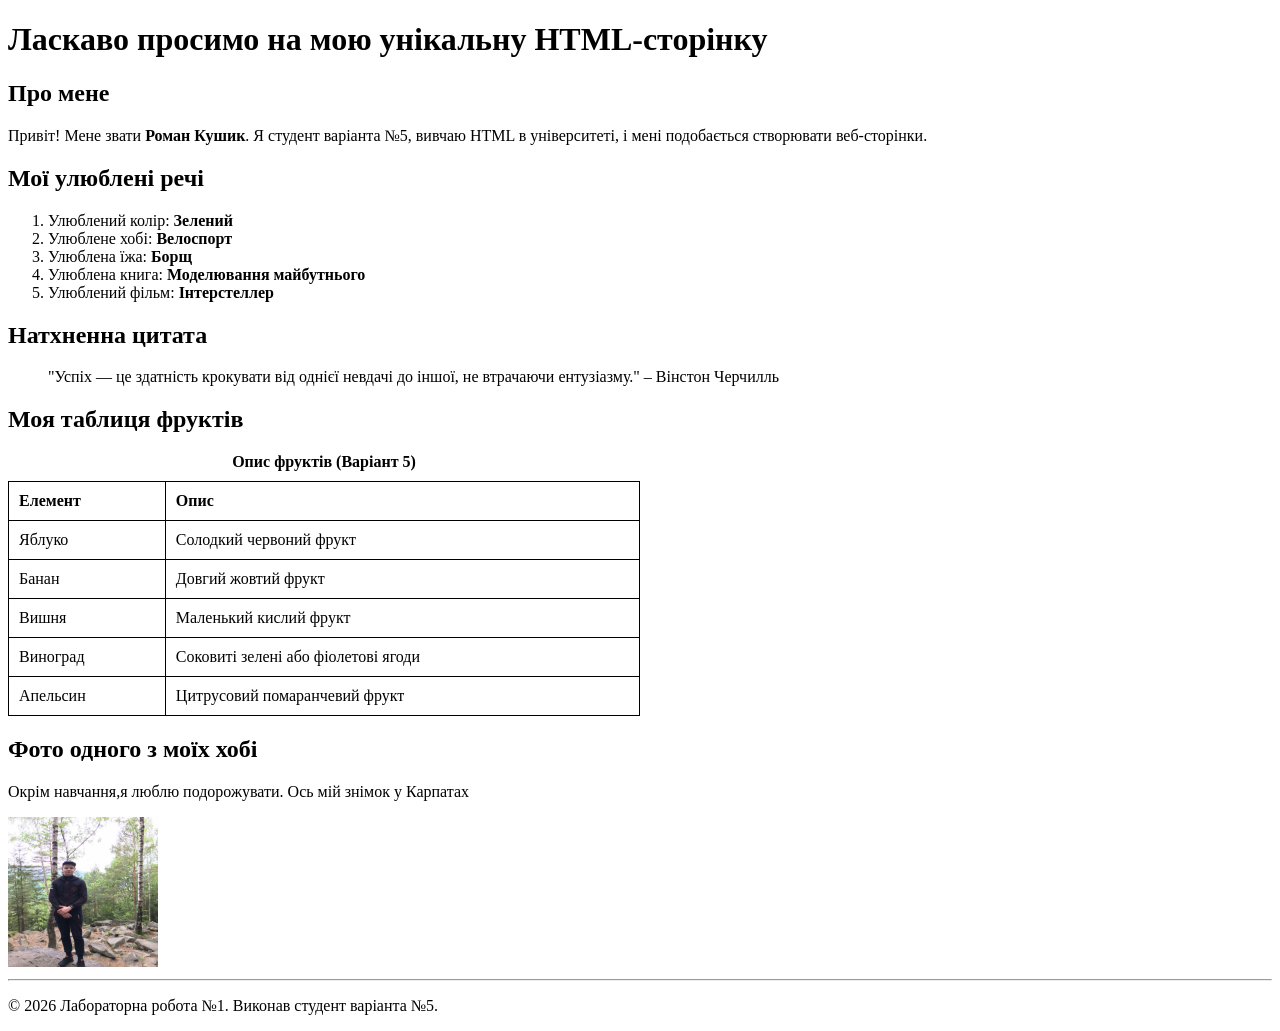
<file: Lab_1/index.html>
<!DOCTYPE html>
<html lang="uk">
<head>
    <meta charset="UTF-8">
    <meta name="viewport" content="width=device-width, initial-scale=1.0">
    <title>Лабораторна робота №1 - Варіант 5</title>
    <style>
        table {
            width: 50%;
            border-collapse: collapse;
            margin-top: 20px;
        }
        table, th, td {
            border: 1px solid black;
        }
        th, td {
            padding: 10px;
            text-align: left;
        }
        caption {
            font-weight: bold;
            margin-bottom: 10px;
        }
    </style>
</head>
<body>

    <header>
        <h1>Ласкаво просимо на мою унікальну HTML-сторінку</h1>
    </header>

    <main>
        <section>
            <h2>Про мене</h2>
            <p>Привіт! Мене звати <strong>Роман Кушик</strong>. Я студент варіанта №5, вивчаю HTML в університеті, і мені подобається створювати веб-сторінки.</p>
        </section>

        <section>
            <h2>Мої улюблені речі</h2>
            <ol>
                <li>Улюблений колір: <strong>Зелений</strong></li>
                <li>Улюблене хобі: <strong>Велоспорт</strong></li>
                <li>Улюблена їжа: <strong>Борщ</strong></li>
                <li>Улюблена книга: <strong>Моделювання майбутнього</strong></li>
                <li>Улюблений фільм: <strong>Інтерстеллер</strong></li>
            </ol>
        </section>

        <section>
            <h2>Натхненна цитата</h2>
            <blockquote>
                "Успіх — це здатність крокувати від однієї невдачі до іншої, не втрачаючи ентузіазму." – Вінстон Черчилль
            </blockquote>
        </section>

        <section>
            <h2>Моя таблиця фруктів</h2>
            <table>
                <caption>Опис фруктів (Варіант 5)</caption>
                <thead>
                    <tr>
                        <th>Елемент</th>
                        <th>Опис</th>
                    </tr>
                </thead>
                <tbody>
                    <tr>
                        <td>Яблуко</td>
                        <td>Солодкий червоний фрукт</td>
                    </tr>
                    <tr>
                        <td>Банан</td>
                        <td>Довгий жовтий фрукт</td>
                    </tr>
                    <tr>
                        <td>Вишня</td>
                        <td>Маленький кислий фрукт</td>
                    </tr>
                    <tr>
                        <td>Виноград</td>
                        <td>Соковиті зелені або фіолетові ягоди</td>
                    </tr>
                    <tr>
                        <td>Апельсин</td>
                        <td>Цитрусовий помаранчевий фрукт</td>
                    </tr>
                </tbody>
            </table>
        </section>

        <section>
            <h2>Фото одного з моїх хобі</h2>
            <p>Окрім навчання,я люблю подорожувати. Ось мій знімок у Карпатах</p>
            <img src="My-photo.jpg" alt="Я на фоні гір" width="150" height="150">
        </section>
    </main>

    <footer>
        <hr>
        <p>&copy; 2026 Лабораторна робота №1. Виконав студент варіанта №5.</p>
    </footer>

</body>
</html>
</file>
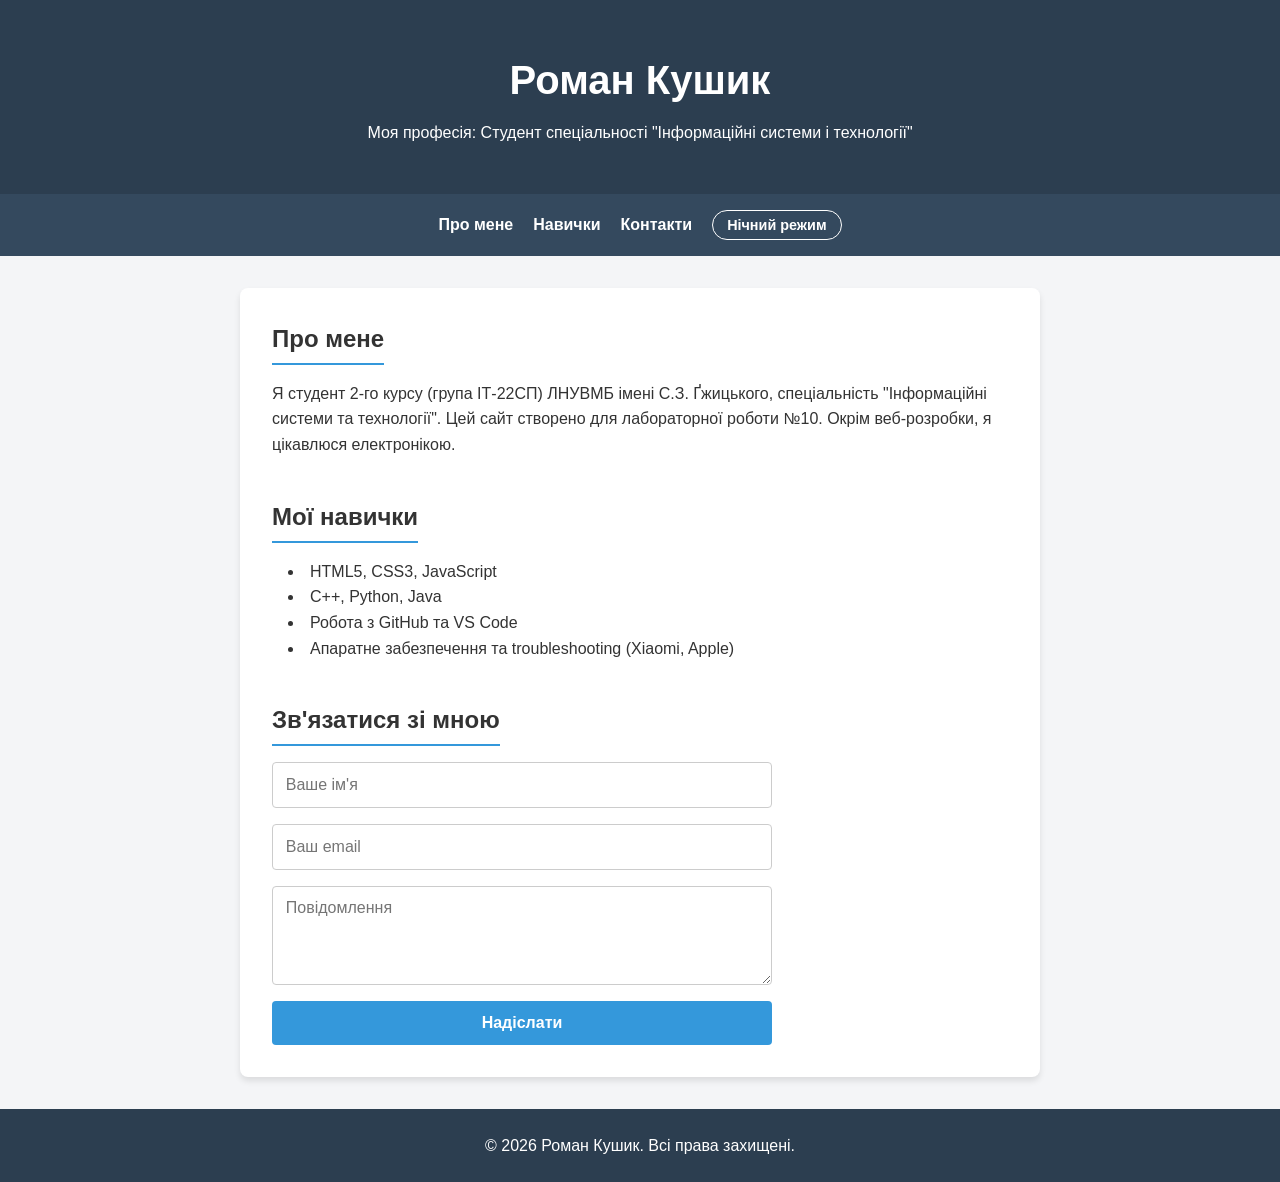
<file: Lab_10/index.html>
<!DOCTYPE html>
<html lang="uk">
<head>
    <meta charset="UTF-8">
    <meta name="viewport" content="width=device-width, initial-scale=1.0">
    <title>Сайт-візитка - Роман Кушик</title>
    <link rel="stylesheet" href="style.css">
</head>
<body>

    <header>
        <h1>Роман Кушик</h1>
        <p>Моя професія: Студент спеціальності "Інформаційні системи і технології"</p>
    </header>

    <nav>
        <a href="#about">Про мене</a>
        <a href="#skills">Навички</a>
        <a href="#contact">Контакти</a>
        <button id="theme-toggle" type="button">Нічний режим</button>
    </nav>

    <main>
        <section id="about">
            <h2>Про мене</h2>
            <p>Я студент 2-го курсу (група ІТ-22СП) ЛНУВМБ імені С.З. Ґжицького, спеціальність "Інформаційні системи та технології". Цей сайт створено для лабораторної роботи №10. Окрім веб-розробки, я цікавлюся електронікою.</p>
        </section>

        <section id="skills">
            <h2>Мої навички</h2>
            <ul>
                <li>HTML5, CSS3, JavaScript</li>
                <li>C++, Python, Java</li>
                <li>Робота з GitHub та VS Code</li>
                <li>Апаратне забезпечення та troubleshooting (Xiaomi, Apple)</li>
            </ul>
        </section>

        <section id="contact">
            <h2>Зв'язатися зі мною</h2>
            <form id="contactForm">
                <input type="text" id="name" placeholder="Ваше ім'я" required>
                <input type="email" id="email" placeholder="Ваш email" required>
                <textarea id="message" placeholder="Повідомлення" rows="4" required></textarea>
                <button type="submit">Надіслати</button>
            </form>
        </section>
    </main>

    <footer>
        <p>&copy; 2026 Роман Кушик. Всі права захищені.</p>
    </footer>

    <script src="script.js"></script>
</body>
</html>
</file>
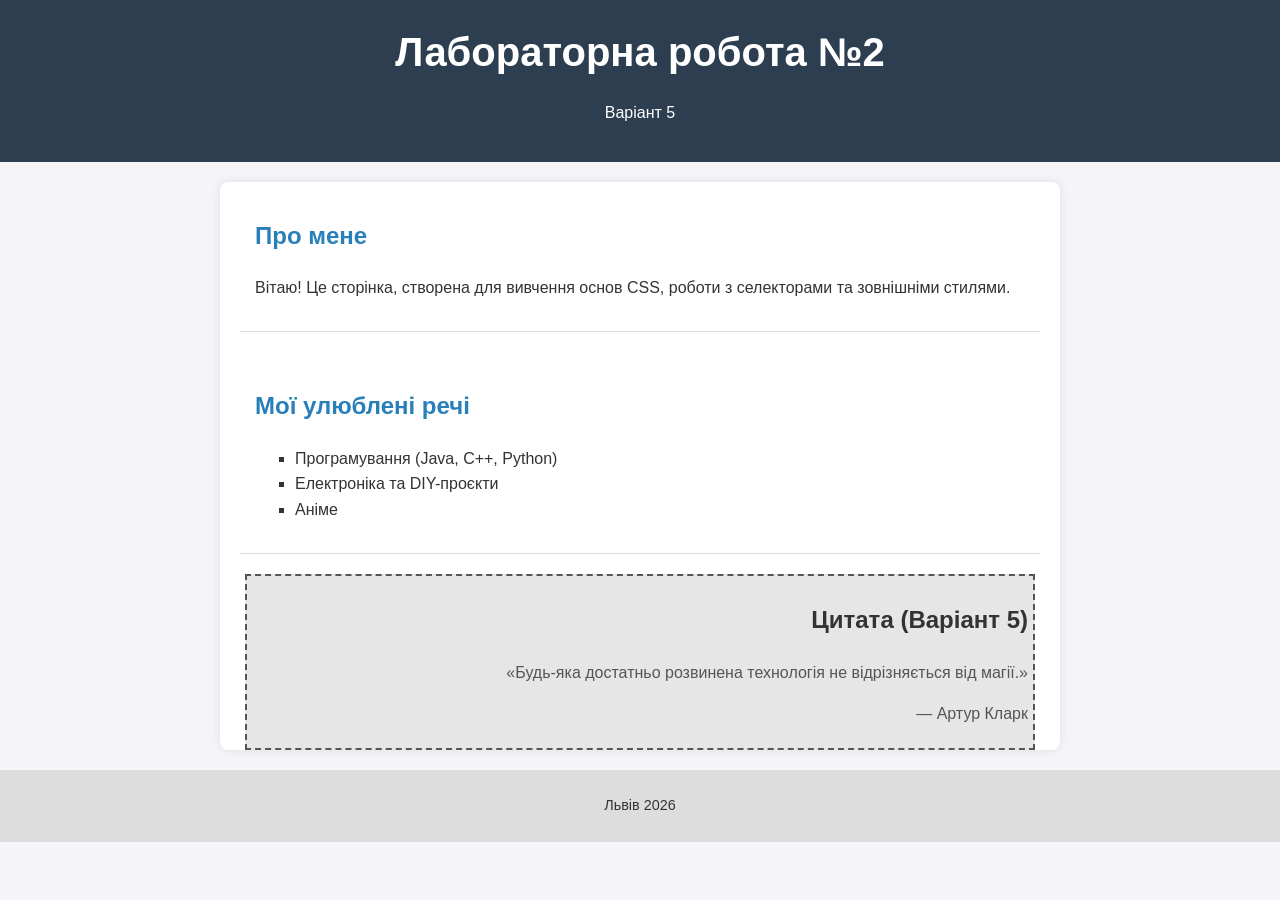
<file: Lab_2/index.html>
<!DOCTYPE html>
<html lang="uk">
<head>
    <meta charset="UTF-8">
    <meta name="viewport" content="width=device-width, initial-scale=1.0">
    <title>Лабораторна робота №2 (Варіант 5)</title>
    <link rel="stylesheet" href="styles.css">
</head>
<body>
    <header>
        <h1>Лабораторна робота №2</h1>
        <p>Варіант 5</p>
    </header>
    
    <main>
        <section class="about-me">
            <h2>Про мене</h2>
            <p>Вітаю! Це сторінка, створена для вивчення основ CSS, роботи з селекторами та зовнішніми стилями.</p>
        </section>
        
        <section class="favorites">
            <h2>Мої улюблені речі</h2>
            <ul>
                <li>Програмування (Java, C++, Python)</li>
                <li>Електроніка та DIY-проєкти</li>
                <li>Аніме</li>
            </ul>
        </section>
        
        <section class="variant-section">
            <h2>Цитата (Варіант 5)</h2>
            <p>«Будь-яка достатньо розвинена технологія не відрізняється від магії.»</p>
            <p>— Артур Кларк</p>
        </section>
    </main>

    <footer>
        <p>Львів 2026</p>
    </footer>
</body>
</html>
</file>
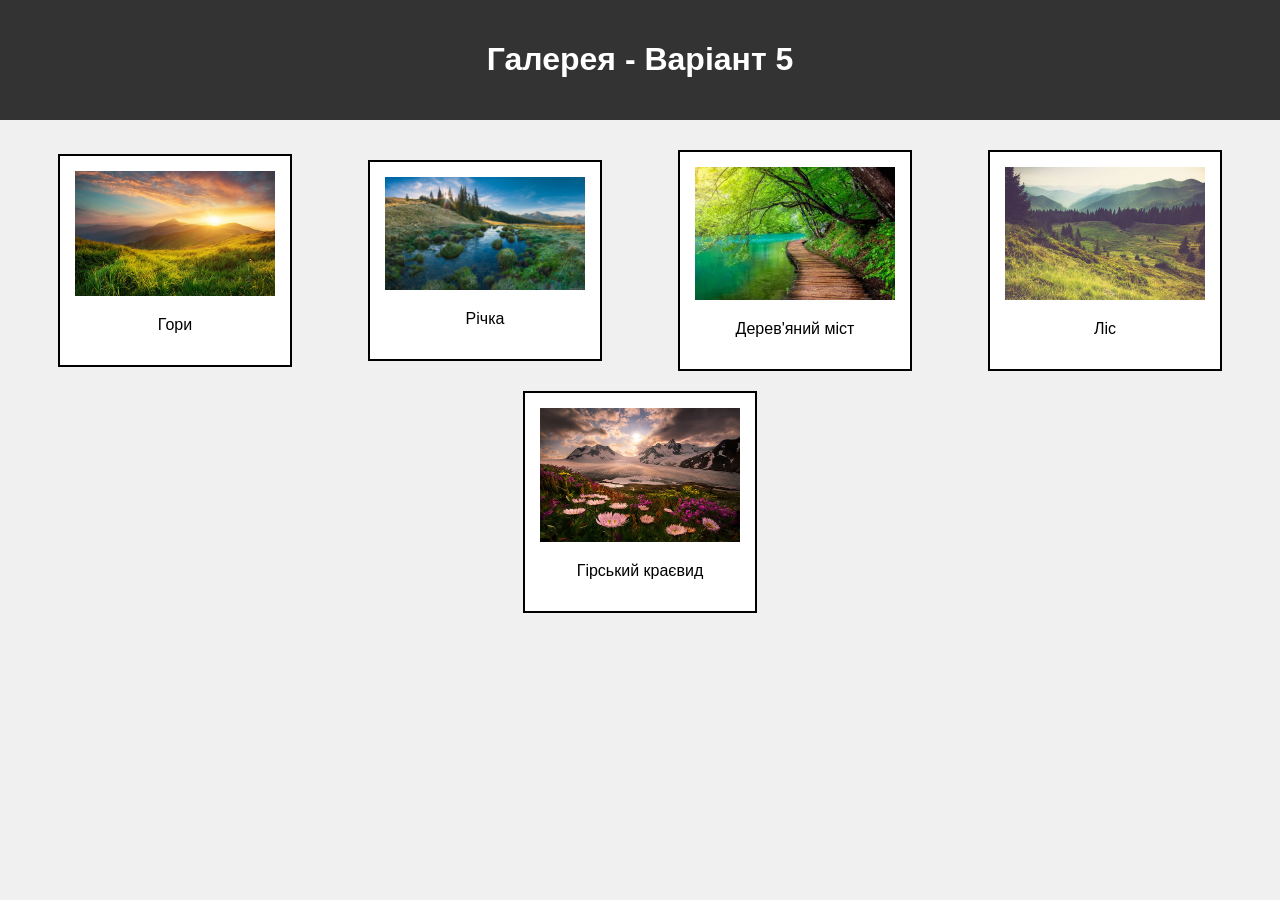
<file: Lab_3/index.html>
<!DOCTYPE html>
<html lang="uk">
<head>
  <meta charset="UTF-8">
  <meta name="viewport" content="width=device-width, initial-scale=1.0">
  <title>Лабораторна робота 3: Галерея</title>
  <link rel="stylesheet" href="styles.css">
</head>
<body>
  <header>
    <h1>Галерея - Варіант 5</h1>
  </header>

  <main>
    <div class="container">
      
      <div class="box">
        <img src="images/1.jpg" alt="Фото 1">
        <p>Гори</p>
      </div>
      
      <div class="box">
        <img src="images/2.jpg" alt="Фото 2">
        <p>Річка</p>
      </div>
      
      <div class="box">
        <img src="images/3.jpg" alt="Фото 3">
        <p>Дерев'яний міст</p>
      </div>
      
      <div class="box">
        <img src="images/4.jpg" alt="Фото 4">
        <p>Ліс</p>
      </div>
      
      <div class="box">
        <img src="images/5.jpg" alt="Фото 5">
        <p>Гірський краєвид</p>
      </div>

    </div>
  </main>
</body>
</html>
</file>
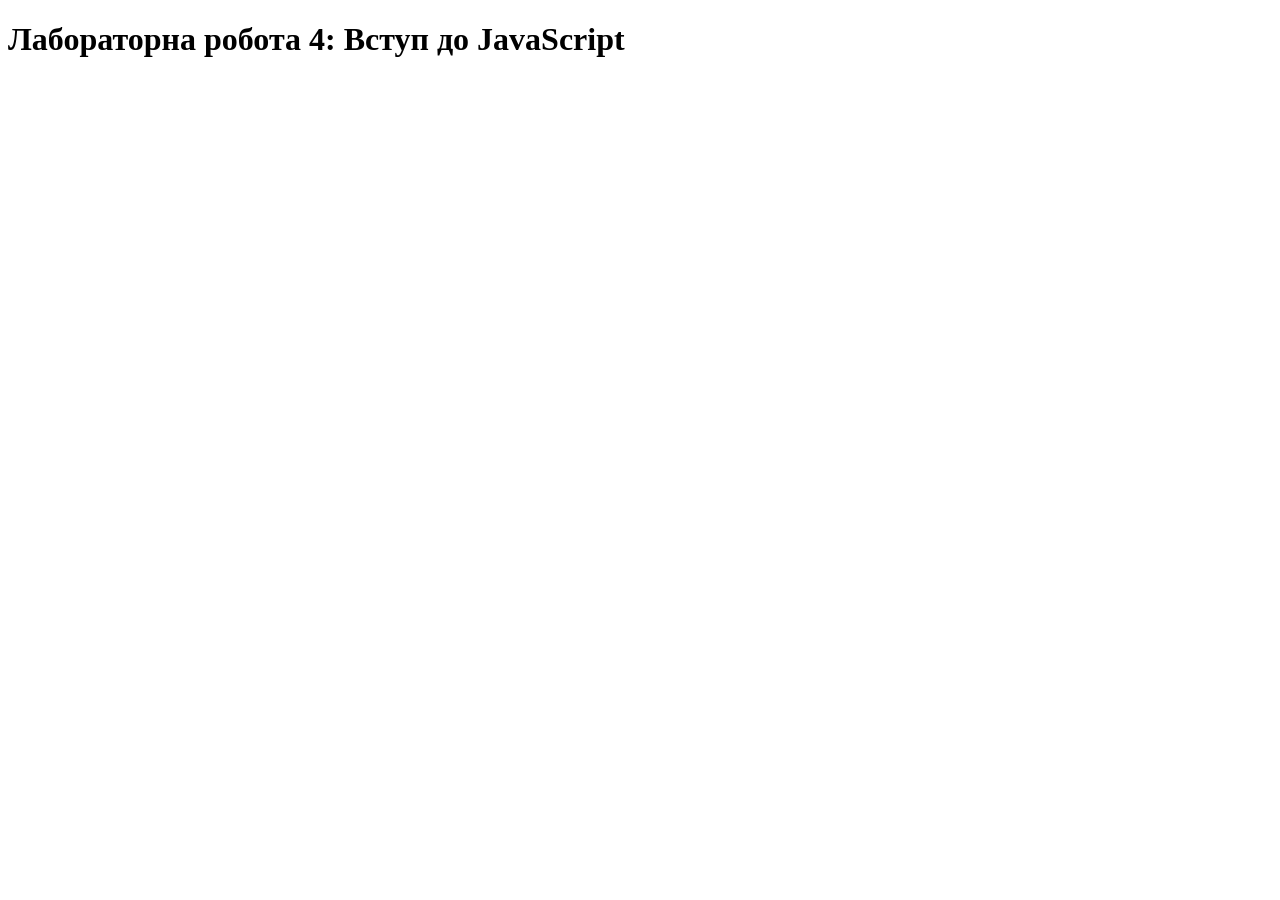
<file: Lab_4/index.html>
<!DOCTYPE html>
<html lang="uk">
<head>
  <meta charset="UTF-8">
  <meta name="viewport" content="width=device-width, initial-scale=1.0">
  <title>Лабораторна робота 4: Вступ до JavaScript</title>
</head>
<body>
  <h1>Лабораторна робота 4: Вступ до JavaScript</h1>
  
  <script>
    // Завдання 1: Привітання користувача
    console.log("Завдання 1.");
    
    function greetUser() {
      let userName = prompt("Введіть ваше ім'я:");
      
      let greeting = "Привіт, " + userName + "! Радий тебе бачити!";
      
      alert(greeting);
      console.log(greeting);
    }
    
    greetUser();


    // Завдання 2: Проста арифметика
    console.log("Завдання 2.");
    
    function calculateNumbers() {
      let num1 = Number(prompt("Введіть перше число:"));
      let num2 = Number(prompt("Введіть друге число:"));
      
      // Вказує 5-й варіант
      let studentVariant = 5; 
      
      if (studentVariant % 2 === 0) {
        // Якщо варіант парний
        let sum = num1 + num2;
        let difference = num1 - num2;
        
        alert("Варіант парний.\nСума: " + sum + "\nРізниця: " + difference);
        console.log("Сума:", sum, "Різниця:", difference);
      } else {
        // Якщо варіант непарний
        let product = num1 * num2;
        let quotient = num1 / num2;
        
        alert("Варіант 5 (непарний).\nДобуток: " + product + "\nЧастка: " + quotient);
        console.log("Добуток:", product, "Частка:", quotient);
      }
    }
    
    calculateNumbers();


    // Завдання 3: Вік користувача
    console.log("Завдання 3.");
    
    function compareAge() {
      let birthYear = Number(prompt("Введіть ваш рік народження:"));
      
      let currentYear = 2026;
      let userAge = currentYear - birthYear;
      
      const myAge = 20;
      
      let message = "Поточний вік користувача: " + userAge + " років.\n";
      
      // Перевіряє, хто старший, і рахує різницю
      if (userAge > myAge) {
        let diff = userAge - myAge;
        message = message + "Користувач старший на " + diff + " років.";
      } else if (userAge < myAge) {
        let diff = myAge - userAge; // Щоб різниця не була з мінусом
        message = message + "Користувач молодший на " + diff + " років.";
      } else {
        message = message + "Ми однолітки!";
      }
      
      // Виводить фінальне повідомлення
      alert(message);
      console.log(message);
    }
    
    // Викликає функцію третього завдання
    compareAge();

  </script>
</body>
</html>
</file>
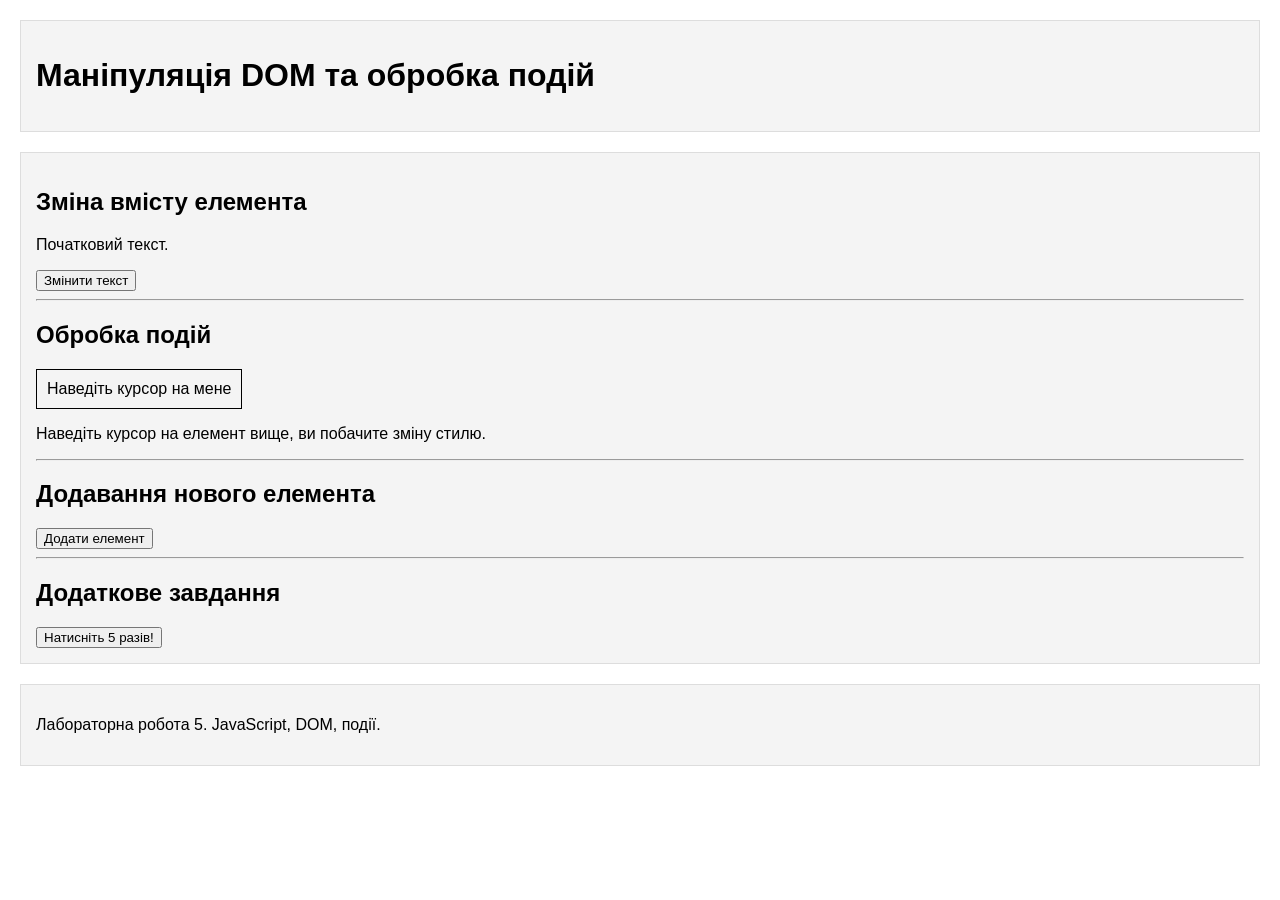
<file: Lab_5/index.html>
<!DOCTYPE html>
<html lang="uk">
<head>
    <meta charset="UTF-8">
    <title>Лабораторна робота 5</title>
    <style>
        body {
            font-family: Arial, sans-serif;
            margin: 20px;
        }
        header, main, footer {
            margin-bottom: 20px;
            padding: 15px;
            background-color: #f4f4f4;
            border: 1px solid #ddd;
        }
        .hover-box {
            padding: 10px;
            border: 1px solid black;
            display: inline-block;
            cursor: pointer;
            transition: 0.3s;
        }
        .new-item {
            border: 1px solid #333;
            padding: 5px;
            margin-top: 5px;
            background-color: #fff;
        }
    </style>
</head>
<body>

    <header>
        <h1>Маніпуляція DOM та обробка подій</h1>
    </header>

    <main>
        <section>
            <h2>Зміна вмісту елемента</h2>
            <p id="text-to-change">Початковий текст.</p>
            <button id="btn-change">Змінити текст</button>
        </section>

        <hr>

        <section>
            <h2>Обробка подій</h2>
            <div id="hover-element" class="hover-box">Наведіть курсор на мене</div>
            <p>Наведіть курсор на елемент вище, ви побачите зміну стилю.</p>
        </section>

        <hr>

        <section>
            <h2>Додавання нового елемента</h2>
            <button id="btn-add">Додати елемент</button>
            <div id="elements-container"></div>
        </section>

        <hr>

        <section>
            <h2>Додаткове завдання</h2>
            <button id="btn-variant">Натисніть 5 разів!</button>
        </section>
    </main>

    <footer>
        <p>Лабораторна робота 5. JavaScript, DOM, події.</p>
    </footer>

    <script>
        const textToChange = document.getElementById('text-to-change');
        const btnChange = document.getElementById('btn-change');

        btnChange.addEventListener('click', function() {
            textToChange.textContent = "Текст змінено! Це новий вміст.";
        });

        const hoverElement = document.getElementById('hover-element');

        hoverElement.addEventListener('mouseover', function() {
            hoverElement.style.backgroundColor = 'yellow';
            hoverElement.style.fontSize = '18px';
        });

        hoverElement.addEventListener('mouseout', function() {
            hoverElement.style.backgroundColor = '';
            hoverElement.style.fontSize = '';
        });

        const btnAdd = document.getElementById('btn-add');
        const container = document.getElementById('elements-container');

        btnAdd.addEventListener('click', function() {
            const newItem = document.createElement('p'); 
            newItem.className = 'new-item';
            newItem.textContent = 'Це новий доданий елемент.';
            container.appendChild(newItem); 
        });

        // 4. Додаткове завдання: кнопка для 5-го варіанту
        const btnVariant = document.getElementById('btn-variant');
        let clickCount = 0; // Змінна для підрахунку кліків

        btnVariant.addEventListener('click', function() {
            clickCount++; 
            
            if (clickCount === 5) {
                alert("Роман Кушик варіант номер 5!");
                clickCount = 0; // Обнуляємо лічильник після показу alert
            }
        });
    </script>
</body>
</html>
</file>
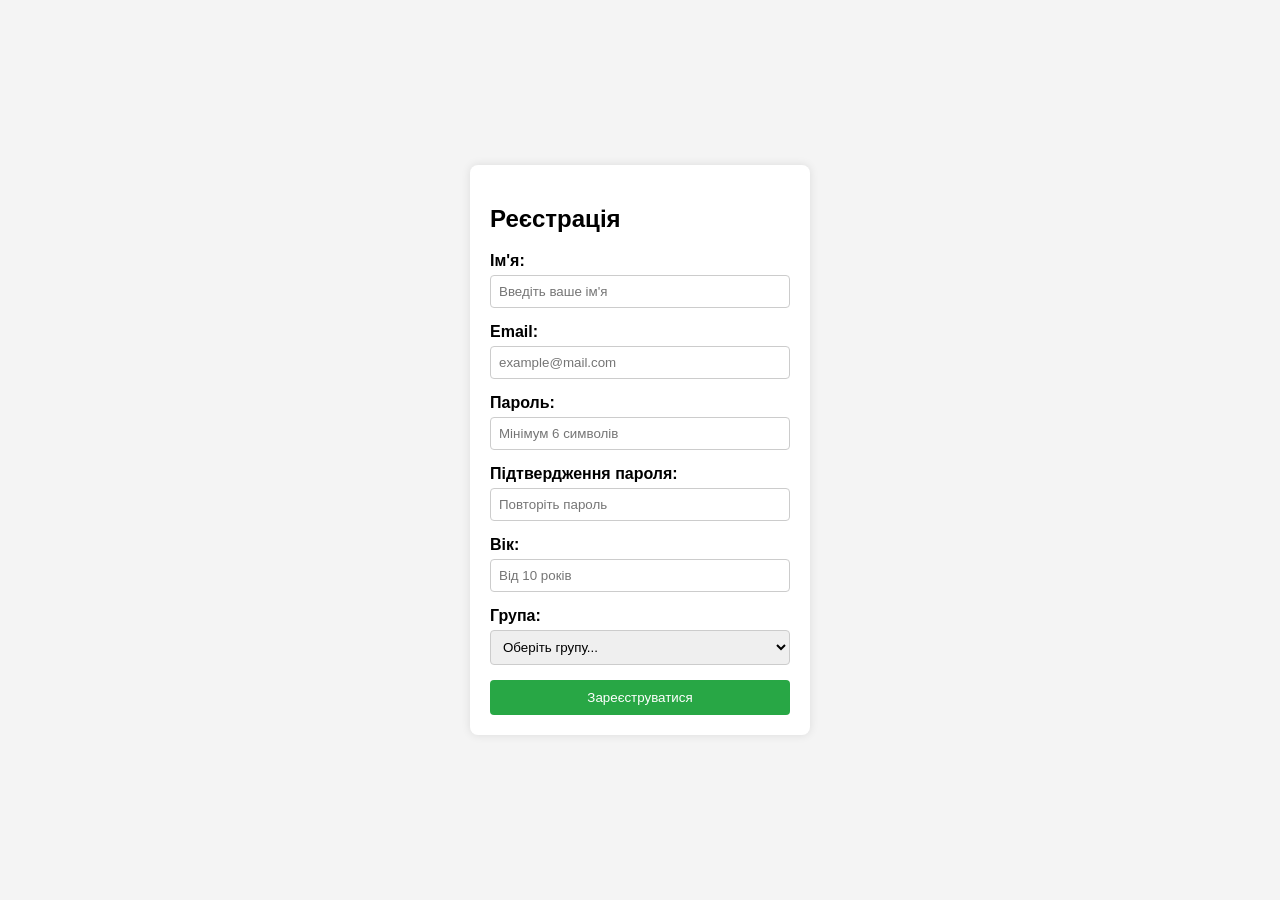
<file: Lab_6/index.html>
<!DOCTYPE html>
<html lang="uk">
<head>
    <meta charset="UTF-8">
    <meta name="viewport" content="width=device-width, initial-scale=1.0">
    <title>Реєстрація - Лабораторна робота 6 (Варіант 5)</title>
    <style>
        html, body {
            height: 100%; 
            margin: 0; 
        }

        body {
            font-family: Arial, sans-serif;
            background-color: #f4f4f4;
            /* Flexbox для центрування */
            display: flex;
            justify-content: center;
            align-items: center; 
        }

        /* Стилі для самої форми */
        .form-container {
            background: white;
            padding: 20px;
            border-radius: 8px;
            width: 300px;
            box-shadow: 0 0 10px rgba(0,0,0,0.1);
        }
        .form-group {
            margin-bottom: 15px;
        }
        label {
            display: block;
            margin-bottom: 5px;
            font-weight: bold;
        }
        input, select {
            width: 100%;
            padding: 8px;
            box-sizing: border-box; 
            border: 1px solid #ccc;
            border-radius: 4px;
        }
        button {
            width: 100%;
            padding: 10px;
            background-color: #28a745;
            color: white;
            border: none;
            border-radius: 4px;
            cursor: pointer;
        }
        button:hover {
            background-color: #218838;
        }
    </style>
</head>
<body>

    <div class="form-container">
        <h2>Реєстрація</h2>
        <form id="registrationForm">
            
            <div class="form-group">
                <label for="name">Ім'я:</label>
                <input type="text" id="name" placeholder="Введіть ваше ім'я">
            </div>

            <div class="form-group">
                <label for="email">Email:</label>
                <input type="text" id="email" placeholder="example@mail.com">
            </div>

            <div class="form-group">
                <label for="password">Пароль:</label>
                <input type="password" id="password" placeholder="Мінімум 6 символів">
            </div>

            <div class="form-group">
                <label for="confirmPassword">Підтвердження пароля:</label>
                <input type="password" id="confirmPassword" placeholder="Повторіть пароль">
            </div>

            <div class="form-group">
                <label for="age">Вік:</label>
                <input type="number" id="age" placeholder="Від 10 років">
            </div>

            <div class="form-group">
                <label for="group">Група:</label>
                <select id="group">
                    <option value="">Оберіть групу...</option>
                    <option value="IT-101">ІТ-101</option>
                    <option value="IT-102">ІТ-102</option>
                    <option value="IT-103">ІТ-103</option>
                    <option value="IT-104">ІТ-104</option>
                </select>
            </div>

            <button type="submit">Зареєструватися</button>
        </form>
    </div>

    <script>
        document.getElementById("registrationForm").addEventListener("submit", function(event) {
            // ... (Перевірки) ...
            event.preventDefault(); 

            let name = document.getElementById("name").value;
            let email = document.getElementById("email").value;
            let password = document.getElementById("password").value;
            let confirmPassword = document.getElementById("confirmPassword").value;
            let age = document.getElementById("age").value;
            let group = document.getElementById("group").value;

            let errors = [];

            if (name.trim() === "") {
                errors.push("- Поле імені не може бути порожнім.");
            }

            if (email.trim() === "") {
                errors.push("- Введіть email.");
            } else if (!email.includes("@") || !email.includes(".")) {
                errors.push("- Введено некоректний формат email.");
            }

            if (password.length < 6) {
                errors.push("- Пароль має містити мінімум 6 символів.");
            }

            if (password !== confirmPassword) {
                errors.push("- Паролі не збігаються.");
            }

            if (age === "" || Number(age) < 10) {
                errors.push("- Вік має бути від 10 років.");
            }

            if (group === "") {
                errors.push("- Будь ласка, оберіть групу зі списку.");
            }

            if (errors.length > 0) {
                alert("Помилка реєстрації! Виправте наступне:\n" + errors.join("\n"));
            } else {
                alert("Реєстрація успішна!");
                document.getElementById("registrationForm").reset();
            }
        });
    </script>
</body>
</html>
</file>
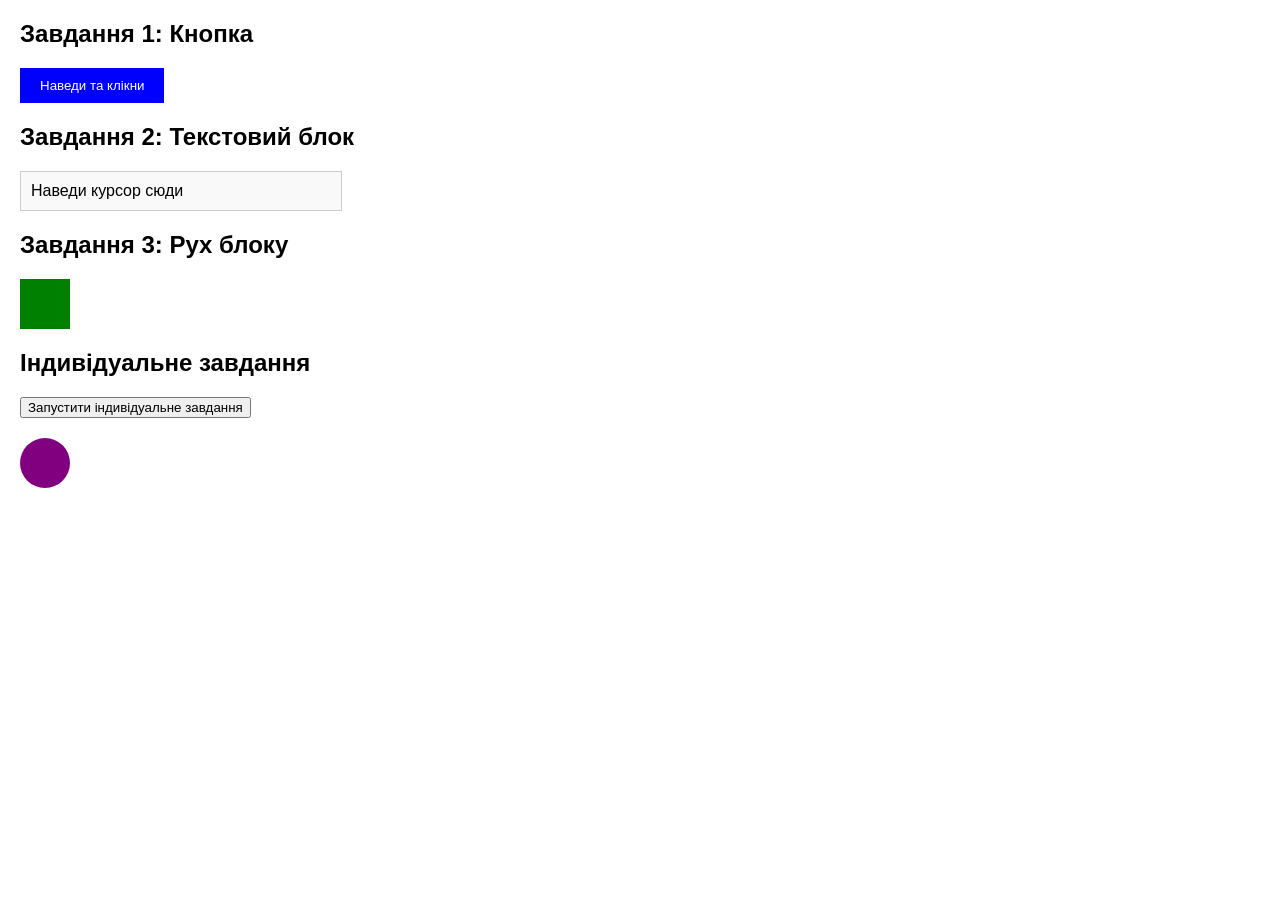
<file: Lab_7/index.html>
<!DOCTYPE html>
<html lang="uk">
<head>
    <meta charset="UTF-8">
    <meta name="viewport" content="width=device-width, initial-scale=1.0">
    <title>Лабораторна робота №7</title>
    <style>
        body {
            font-family: sans-serif;
            margin: 20px;
        }

        .button {
            background-color: blue;
            color: white;
            padding: 10px 20px;
            border: none;
            cursor: pointer;
            transition: background-color 0.5s ease, transform 0.1s ease; 
        }
        
        .button:hover {
            background-color: red;
        }
        
        .button:active {
            transform: scale(1.1); 
        }

        .content-container {
            margin-top: 20px;
            width: 300px;
            border: 1px solid #ccc;
            padding: 10px;
            background-color: #f9f9f9;
        }

        .content {
            max-height: 0;
            overflow: hidden;
            transition: max-height 0.8s ease-out; 
        }

        .content-container:hover .content {
            max-height: 100px; 
        }

        .box {
            width: 50px;
            height: 50px;
            background-color: green;
            margin-top: 20px;
            animation: moveBox 2s linear infinite; 
        }

        @keyframes moveBox {
            0% { transform: translateX(0px); }
            50% { transform: translateX(200px); }
            100% { transform: translateX(0px); }
        }

        .circle {
            width: 50px;
            height: 50px;
            background-color: purple;
            border-radius: 50%;
            margin-top: 20px;
        }
    </style>
</head>
<body>

    <h2>Завдання 1: Кнопка</h2>
    <button class="button">Наведи та клікни</button>

    <h2>Завдання 2: Текстовий блок</h2>
    <div class="content-container">
        Наведи курсор сюди
        <div class="content">
            <p>Цей текст плавно з'являється завдяки зміні max-height.</p>
        </div>
    </div>

    <h2>Завдання 3: Рух блоку</h2>
    <div class="box"></div>

    <h2>Індивідуальне завдання</h2>
    <button id="startAnimBtn">Запустити індивідуальне завдання</button>
    <div class="circle" id="myCircle"></div>

    <script>
        const N = 5; 
        
        const circle = document.getElementById('myCircle');
        const startBtn = document.getElementById('startAnimBtn');

        const animationDuration = N * 0.2; 
        const transitionDuration = (N % 5) * 0.3; 

        circle.style.transition = `background-color ${transitionDuration}s ease`;

        startBtn.addEventListener('click', () => {
            circle.style.animation = `moveBox ${animationDuration}s linear infinite`;

            setInterval(() => {
                const randomColor = '#' + Math.floor(Math.random() * 16777215).toString(16);
                circle.style.backgroundColor = randomColor;
            }, N * 1000); 
        });
    </script>
</body>
</html>
</file>
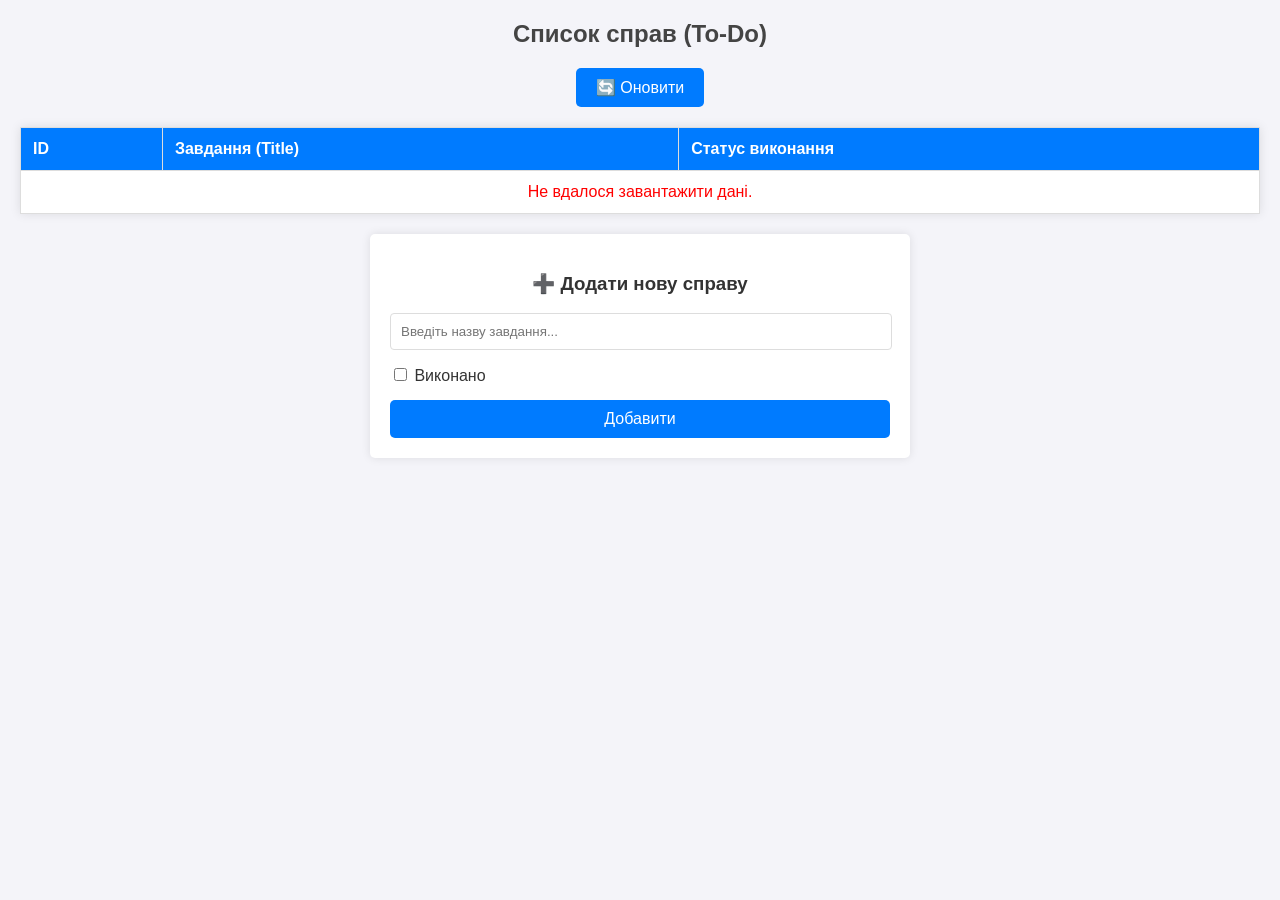
<file: Lab_8/index.html>
<!DOCTYPE html>
<html lang="uk">
<head>
    <meta charset="UTF-8">
    <meta name="viewport" content="width=device-width, initial-scale=1.0">
    <title>Лабораторна робота 8 - Список справ</title>
    <style>
        body {
            font-family: Arial, sans-serif;
            margin: 20px;
            background-color: #f4f4f9;
            color: #333;
        }

        h2 {
            text-align: center;
            color: #444;
        }

        table {
            width: 100%;
            border-collapse: collapse;
            margin-bottom: 20px;
            background-color: white;
            box-shadow: 0 0 10px rgba(0, 0, 0, 0.1);
        }

        th, td {
            padding: 12px;
            border: 1px solid #ddd;
            text-align: left;
        }

        th {
            background-color: #007BFF;
            color: white;
        }

        .btn {
            background-color: #007BFF;
            color: white;
            border: none;
            padding: 10px 20px;
            cursor: pointer;
            border-radius: 5px;
            font-size: 16px;
        }

        .btn:hover {
            background-color: #0056b3;
        }

        .controls {
            display: flex;
            justify-content: center;
            margin-bottom: 20px;
        }

        .form-container {
            background: white;
            padding: 20px;
            border-radius: 5px;
            box-shadow: 0 0 10px rgba(0, 0, 0, 0.1);
            max-width: 500px;
            margin: 0 auto;
        }

        .form-group {
            margin-bottom: 15px;
        }

        .form-group input[type="text"] {
            width: calc(100% - 20px);
            padding: 10px;
            border: 1px solid #ddd;
            border-radius: 4px;
        }
    </style>
</head>
<body>

    <h2>Список справ (To-Do)</h2>
    
    <div class="controls">
        <button class="btn" id="refreshBtn">🔄 Оновити</button>
    </div>

    <table>
        <thead>
            <tr>
                <th>ID</th>
                <th>Завдання (Title)</th>
                <th>Статус виконання</th>
            </tr>
        </thead>
        <tbody id="todoTableBody">
            </tbody>
    </table>

    <div class="form-container">
        <h3 style="text-align: center;">➕ Додати нову справу</h3>
        <form id="addTodoForm">
            <div class="form-group">
                <input type="text" id="todoTitle" placeholder="Введіть назву завдання..." required>
            </div>
            <div class="form-group">
                <label>
                    <input type="checkbox" id="todoCompleted"> Виконано
                </label>
            </div>
            <button type="submit" class="btn" style="width: 100%;">Добавити</button>
        </form>
    </div>

    <script>
        const tableBody = document.getElementById("todoTableBody");
        const refreshBtn = document.getElementById("refreshBtn");
        const addForm = document.getElementById("addTodoForm");
        
        let manualIdCounter = 11;

        function fetchTodos() {
            tableBody.innerHTML = "<tr><td colspan='3' style='text-align:center;'>Завантаження даних...</td></tr>";

            fetch("https://jsonplaceholder.typicode.com/todos")
                .then(response => {
                    if (!response.ok) {
                        throw new Error("Помилка мережі");
                    }
                    return response.json(); 
                })
                .then(data => {
                    tableBody.innerHTML = ""; 
                    
                    const first10Todos = data.slice(0, 10);

                    first10Todos.forEach(todo => {
                        addTableRow(todo.id, todo.title, todo.completed);
                    });
                })
                .catch(error => {
                    console.error("Помилка:", error);
                    tableBody.innerHTML = "<tr><td colspan='3' style='text-align:center; color:red;'>Не вдалося завантажити дані.</td></tr>";
                });
        }

        function addTableRow(id, title, isCompleted) {
            let row = document.createElement("tr");
            
            let statusText = isCompleted ? "✅ Виконано" : "❌ Не виконано";

            row.innerHTML = `
                <td>${id}</td>
                <td>${title}</td>
                <td>${statusText}</td>
            `;
            
            tableBody.appendChild(row);
        }

        refreshBtn.addEventListener("click", fetchTodos);

        addForm.addEventListener("submit", function(event) {
            event.preventDefault(); 

            const titleValue = document.getElementById("todoTitle").value;
            const completedValue = document.getElementById("todoCompleted").checked;

            addTableRow(manualIdCounter, titleValue, completedValue);
            
            manualIdCounter++;

            addForm.reset();
        });

        fetchTodos();
    </script>

</body>
</html>
</file>
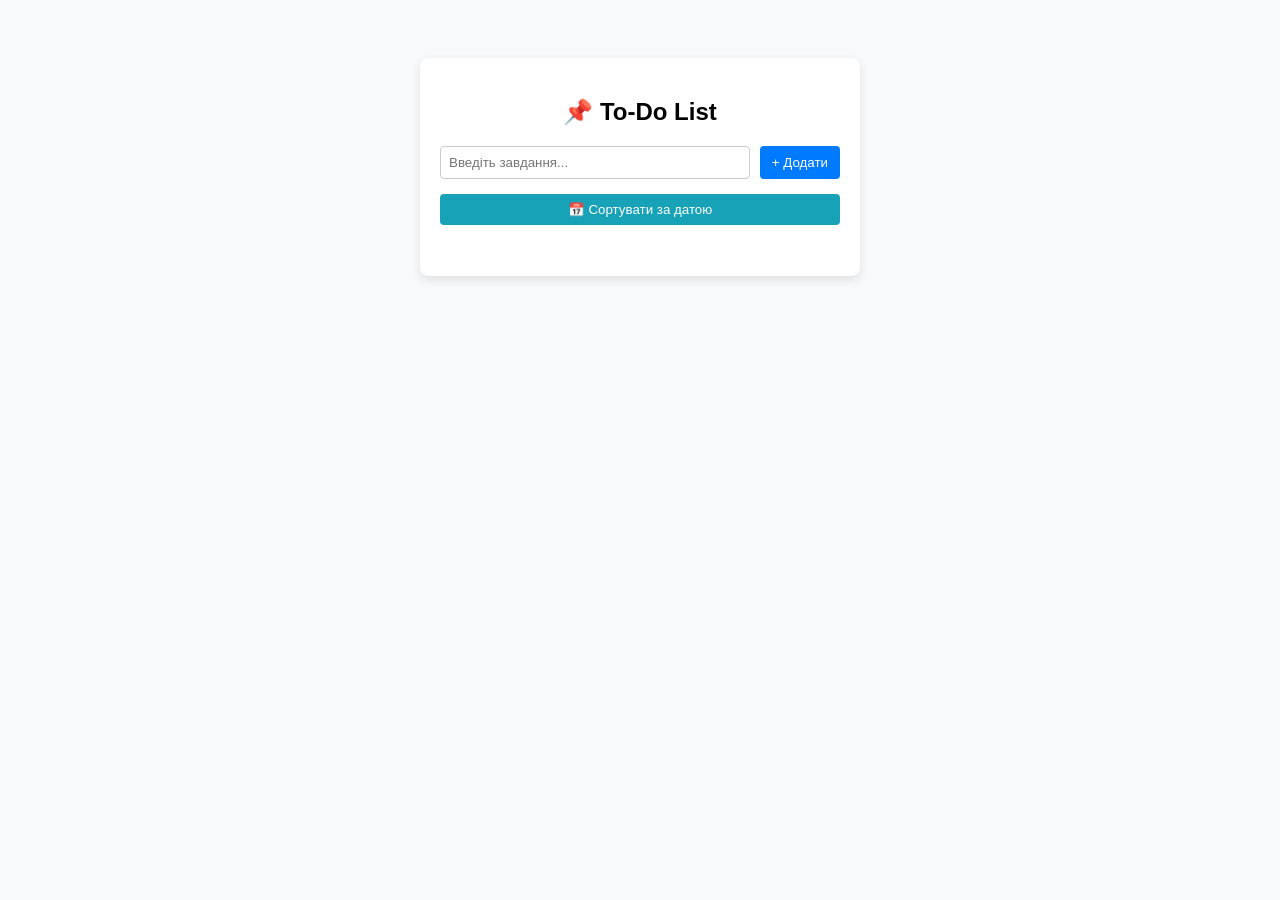
<file: Lab_9/index.html>
<!DOCTYPE html>
<html lang="uk">
<head>
    <meta charset="UTF-8">
    <meta name="viewport" content="width=device-width, initial-scale=1.0">
    <title>Лабораторна робота 9 - To-Do List</title>
    <style>
        body {
            font-family: Arial, sans-serif;
            background-color: #f8f9fa;
            display: flex;
            justify-content: center;
            padding-top: 50px;
        }
        .container {
            background: white;
            padding: 20px;
            border-radius: 8px;
            box-shadow: 0 4px 10px rgba(0,0,0,0.1);
            width: 400px;
            text-align: center;
        }
        .input-group {
            display: flex;
            gap: 10px;
            margin-bottom: 15px;
        }
        input[type="text"] {
            flex: 1;
            padding: 8px;
            border: 1px solid #ccc;
            border-radius: 4px;
        }
        button {
            padding: 8px 12px;
            cursor: pointer;
            border: none;
            border-radius: 4px;
            color: white;
        }
        .btn-add { background: #007bff; }
        .btn-add:hover { background: #0056b3; }
        .btn-sort { background: #17a2b8; width: 100%; margin-bottom: 15px; }
        .btn-sort:hover { background: #138496; }
        .btn-delete { background: #dc3545; }
        .btn-delete:hover { background: #c82333; }
        
        ul { list-style: none; padding: 0; }
        li {
            display: flex;
            align-items: center;
            justify-content: space-between;
            background: #e9ecef;
            padding: 10px;
            margin-bottom: 8px;
            border-radius: 4px;
        }
        .task-info {
            display: flex;
            align-items: center;
            gap: 10px;
        }
        .completed span {
            text-decoration: line-through;
            color: #6c757d;
        }
        .date-text {
            font-size: 0.8em;
            color: #555;
            margin-left: 5px;
        }
    </style>
</head>
<body>

    <div class="container">
        <h2>📌 To-Do List</h2>
        
        <div class="input-group">
            <input type="text" id="taskInput" placeholder="Введіть завдання...">
            <button class="btn-add" onclick="addTask()">+ Додати</button>
        </div>

        <button class="btn-sort" onclick="sortTasksByDate()">📅 Сортувати за датою</button>

        <ul id="taskList"></ul>
    </div>

    <script src="script.js"></script>
</body>
</html>
</file>
<file: Lab_10/style.css>
:root {
    --bg-color: #f4f5f7;
    --card-bg: #ffffff;
    --text-color: #333333;
    --header-bg: #2c3e50;
    --nav-bg: #34495e;
    --accent-color: #3498db;
    --accent-hover: #2980b9;
    --border-color: #cccccc;
}

body.dark-theme {
    --bg-color: #121212;
    --card-bg: #1e1e1e;
    --text-color: #e0e0e0;
    --header-bg: #000000;
    --nav-bg: #1a1a1a;
    --accent-color: #5dade2;
    --accent-hover: #3498db;
    --border-color: #444444;
}


* {
    box-sizing: border-box;
    margin: 0;
    padding: 0;
    transition: background-color 0.3s ease, color 0.3s ease, border-color 0.3s ease;
}

body {
    font-family: Arial, sans-serif;
    line-height: 1.6;
    color: var(--text-color);
    background-color: var(--bg-color);
}


header {
    background-color: var(--header-bg);
    color: #ffffff;
    text-align: center;
    padding: 3rem 1rem;
}

header h1 {
    margin-bottom: 0.5rem;
    font-size: 2.5rem;
}

nav {
    background-color: var(--nav-bg);
    display: flex;
    justify-content: center;
    align-items: center;
    padding: 1rem 0;
    position: sticky;
    top: 0;
    gap: 20px;
    z-index: 100;
}

nav a {
    color: #ffffff;
    text-decoration: none;
    font-weight: bold;
}

nav a:hover {
    color: var(--accent-color);
}

#theme-toggle {
    padding: 6px 14px;
    background-color: transparent;
    color: #ffffff;
    border: 1px solid #ffffff;
    border-radius: 20px;
    cursor: pointer;
    font-size: 0.9rem;
    font-weight: bold;
}

#theme-toggle:hover {
    background-color: #ffffff;
    color: var(--nav-bg);
}


main {
    max-width: 800px;
    margin: 2rem auto;
    padding: 2rem;
    background-color: var(--card-bg);
    box-shadow: 0 4px 6px rgba(0,0,0,0.1);
    border-radius: 8px;
}

section {
    margin-bottom: 2.5rem;
}

section:last-child {
    margin-bottom: 0;
}

section h2 {
    margin-bottom: 1rem;
    border-bottom: 2px solid var(--accent-color);
    display: inline-block;
    padding-bottom: 0.3rem;
}

ul {
    list-style-position: inside;
    margin-left: 1rem;
}

form {
    display: flex;
    flex-direction: column;
    gap: 1rem;
    max-width: 500px;
}

input, textarea {
    padding: 0.8rem;
    background-color: var(--card-bg);
    color: var(--text-color);
    border: 1px solid var(--border-color);
    border-radius: 4px;
    font-family: inherit;
    font-size: 1rem;
}

input:focus, textarea:focus {
    outline: none;
    border-color: var(--accent-color);
}

form button {
    padding: 0.8rem;
    background-color: var(--accent-color);
    color: #ffffff;
    border: none;
    border-radius: 4px;
    cursor: pointer;
    font-size: 1rem;
    font-weight: bold;
}

form button:hover {
    background-color: var(--accent-hover);
}

footer {
    background-color: var(--header-bg);
    color: #ffffff;
    text-align: center;
    padding: 1.5rem 0;
    margin-top: 2rem;
}
</file>
<file: Lab_2/styles.css>
/* Основні стилі для сторінки */
body {
    font-family: 'Arial', sans-serif;
    background-color: #f4f4f9;
    color: #333;
    margin: 0;
    padding: 0;
    line-height: 1.6;
}

/* Стилізація заголовка сторінки */
header {
    background-color: #2c3e50;
    color: #ffffff;
    padding: 20px;
    text-align: center;
}

header h1 {
    margin: 0;
    font-size: 2.5em;
}

/* Оформлення основного контейнера */
main {
    max-width: 800px;
    margin: 20px auto;
    padding: 0 20px;
    background-color: white;
    border-radius: 8px;
    box-shadow: 0 0 10px rgba(0,0,0,0.1);
}

section {
    margin-bottom: 20px;
    padding: 15px;
    border-bottom: 1px solid #ddd;
}

h2 {
    color: #2980b9;
}

ul {
    list-style-type: square;
}

/* Стилі специфічні для Варіанту 5  */
.variant-section {
    /* Умова 1: Hex колір, що складається з номеру варіанта */
    color: #555555;

    /* Умова 2: Непарний варіант -> вирівнювання за правою стороною */
    text-align: right;

    /* Умова 3: Відступи дорівнюють номеру варіанта (5px) */
    padding: 5px;
    margin: 5px;

    /* Додаткове візуальне оформлення секції */
    border: 2px dashed #555555;
    background-color: #e6e6e6;
}

.variant-section h2 {
    color: #333;
}

/* Футер */
footer {
    text-align: center;
    padding: 10px;
    background-color: #ddd;
    margin-top: 20px;
    font-size: 0.9em;
}
</file>
<file: Lab_3/styles.css>
/* Базові стилі */
body {
  font-family: Arial, sans-serif;
  background-color: #f0f0f0;
  margin: 0;
  padding: 0;
}

header {
  background-color: #333;
  color: white;
  text-align: center;
  padding: 20px;
}

/* Flexbox контейнер */
.container {
  display: flex;
  flex-wrap: wrap; /* Дозволяє переносити блоки на новий рядок */
  justify-content: space-around; /* Рівномірний простір між блоками */
  align-items: center; /* Вирівнювання по центру */
  padding: 20px;
}

/* Box Model (Блоки з фото) */
.box {
  background-color: white;
  border: 2px solid black; /* Рамка */
  padding: 15px; /* Внутрішній відступ */
  margin: 10px; /* Зовнішній відступ */
  width: 200px; /* Ширина блоку */
  text-align: center;
}

.box img {
  width: 100%; /* Картинка не вилазить за межі блоку */
  height: auto;
}

/* Планшетна версія (до 768px) */
@media (max-width: 768px) {
  .box {
    width: 40%; /* Блоки стають ширшими, стають по два в ряд */
  }
}

/* Мобільна версія (до 480px) */
@media (max-width: 480px) {
  .container {
    flex-direction: column; /* Розташування блоків вертикально в один стовпчик */
  }

  .box {
    width: 80%; /* Блок на всю ширину екрану */
    
    /* Зміни за додатковими умовами: */
    background-color: #add8e6; /* Новий колір заливки (світло-синій) */
    font-family: "Times New Roman", Times, serif; /* Зміна шрифту */
    font-size: 24px; /* Збільшення розміру шрифту */
  }
}
</file>
